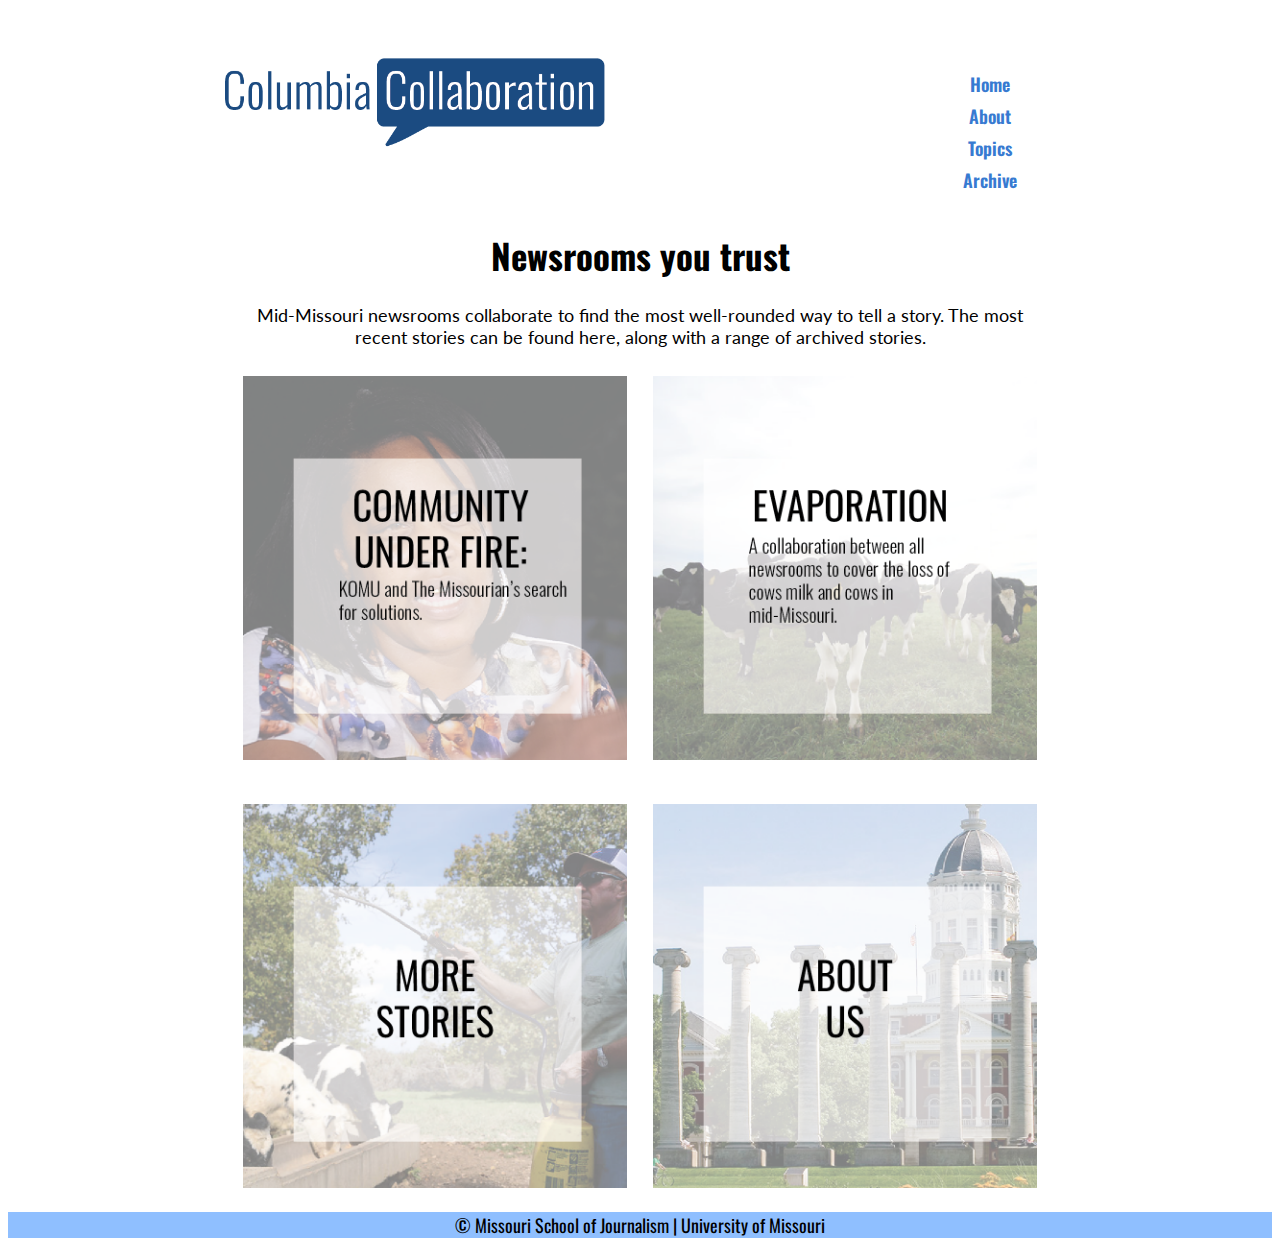
<file: index.html>
<!DOCTYPE html>

   <html>

     <head>

       <title>Home</title>

          <meta http-equiv="content-type" content="text/html;charset=utf-8" />
          <meta name="viewport" content="width=device-width, initial-scale=1.0">
          <link href="https://fonts.googleapis.com/css?family=Lato:400,700|Oswald:600&display=swap" rel="stylesheet">
          <link rel="stylesheet" type="text/css" href="style.css">
          <link rel="stylesheet" href="https://cdnjs.cloudflare.com/ajax/libs/font-awesome/4.7.0/css/font-awesome.min.css">
          <script src="https://code.jquery.com/jquery-1.12.0.min.js"></script>
          <script src="menu.js" type="text/javascript"></script>

    </head>

    <header>
          <img src="img/CClogo.png" alt="Columbia Collaboration Logo" width="300px" />
    </header>

    <body>

      <a class="menu-trigger" href="#">&#9776;</a>
                <ul id="nav">
                  <li><a href="index.html" target="_self">Home</a></li>
                  <li><a href="about.html" target="_self">About</a></li>
                  <li><a href="topics.html" target="_self">Topics</a></li>
                  <li><a href="archive.html" target="_self">Archive</a></li>
                </ul>
      <div id="container">
        <h1>Newsrooms you trust</h1>
        <div id="intro">
        <p>Mid-Missouri newsrooms collaborate to find the most well-rounded way to tell a story. The most recent stories can be found here, along with a range of archived stories.</p>
      </div>

        <div class="menucontainer">
        <p><a href="community_fire.html" target="_self"><img src="img/specialreport-01.png" alt="Guns in Missouri story information." width="100%"/></a></p>
        <p><a href="evaporation.html" target="_self"><img src="img/cowbox-01.png" alt="Evaporation story information." width="100%"/></a></p>
        <p><a href="topics.html" target="_self"><img src="img/morebox-01.png" alt="More stories." width="100%"/></a></p>
        <p><a href="about.html" target="_self"><img src="img/about-01.png" alt="Link to about information." width="100%"/></a></p>
        </div>

      </div>

    </body>

    <footer>
        <a>© Missouri School of Journalism | University of Missouri</a>
    </footer>

   </html>
</file>
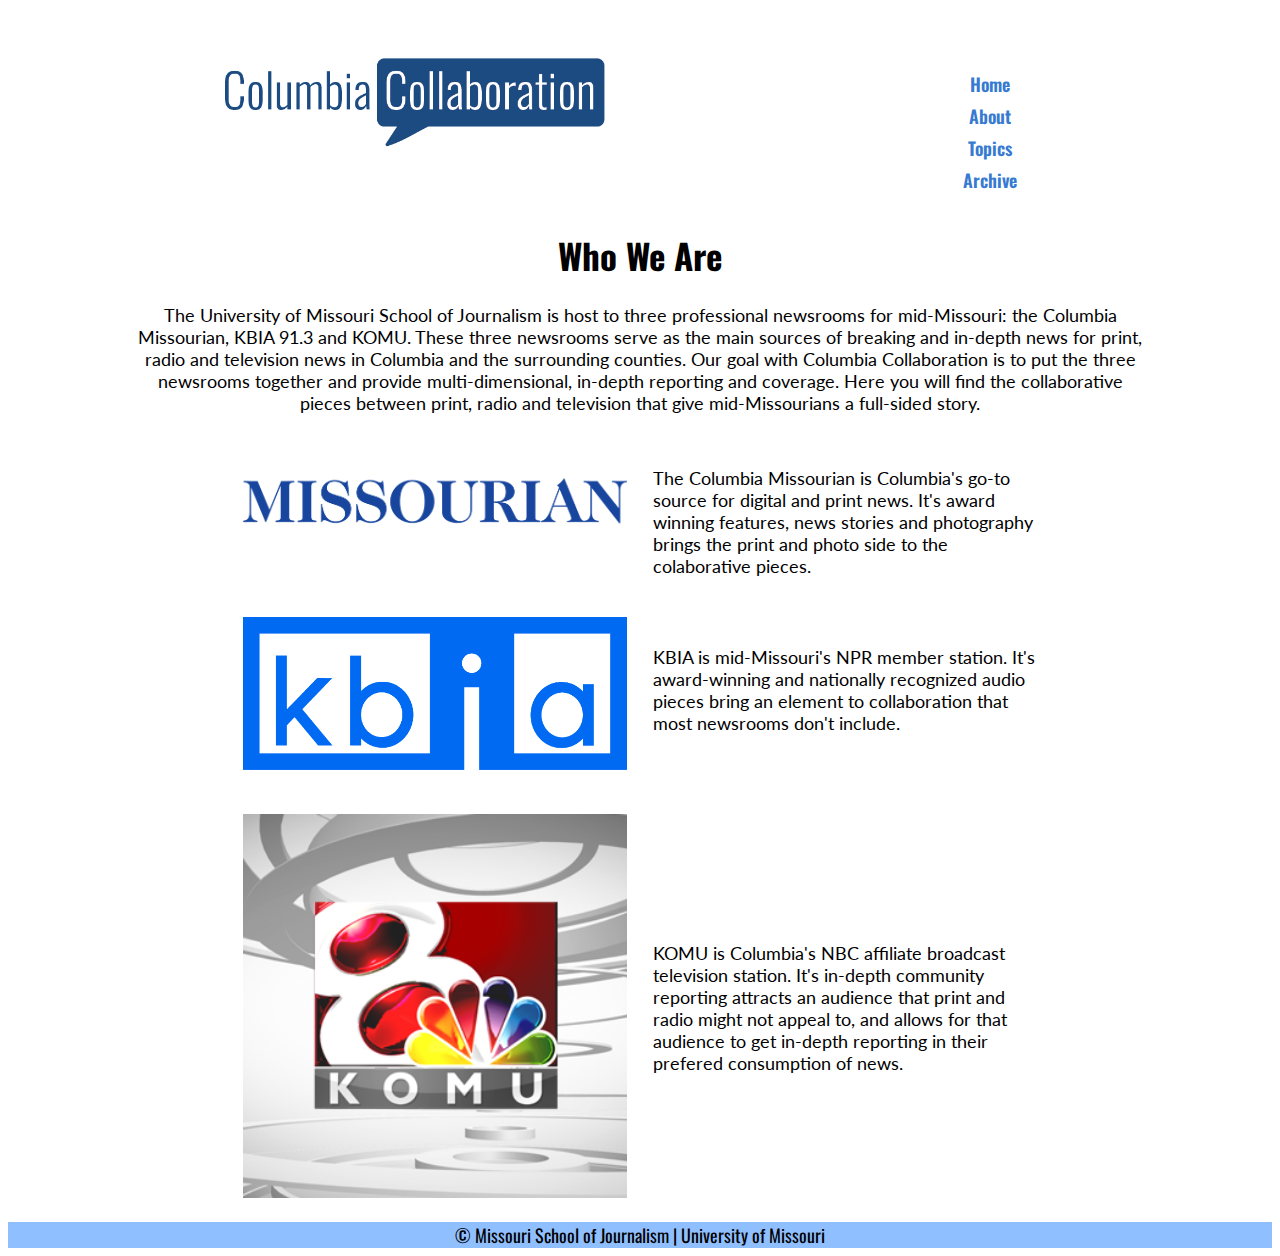
<file: about.html>
<!DOCTYPE html>

   <html>

     <head>

       <title>About</title>

          <meta http-equiv="content-type" content="text/html;charset=utf-8" />
          <meta name="viewport" content="width=device-width, initial-scale=1.0">
          <link href="https://fonts.googleapis.com/css?family=Lato:400,700|Oswald:600&display=swap" rel="stylesheet">
          <link rel="stylesheet" type="text/css" href="style.css">
          <link rel="stylesheet" href="https://cdnjs.cloudflare.com/ajax/libs/font-awesome/4.7.0/css/font-awesome.min.css">
          <script src="https://code.jquery.com/jquery-1.12.0.min.js"></script>
          <script src="menu.js" type="text/javascript"></script>
    </head>

    <header>
          <img src="img/CClogo.png" alt="Columbia Collaboration Logo" width="300px" />
    </header>

    <body>
      <a class="menu-trigger" href="#">&#9776;</a>
                <ul id="nav">
                  <li><a href="index.html" target="_self">Home</a></li>
                  <li><a href="about.html" target="_self">About</a></li>
                  <li><a href="topics.html" target="_self">Topics</a></li>
                  <li><a href="archive.html" target="_self">Archive</a></li>
                </ul>
        <div id="container">
        <h1>Who We Are</h1>
        <div id="intro2">
          <p>The University of Missouri School of Journalism is host to three professional newsrooms for mid-Missouri: the Columbia Missourian, KBIA 91.3 and KOMU. These three newsrooms serve as the main sources of breaking and in-depth news for print, radio and television news in Columbia and the surrounding counties. Our goal with Columbia Collaboration is to put the three newsrooms together and provide multi-dimensional, in-depth reporting and coverage. Here you will find the collaborative pieces between print, radio and television that give mid-Missourians a full-sided story.</p>
        </div>

        <div class="menucontainer">
        <p><a href="https://www.columbiamissourian.com/"><img src="img/missourian.png" alt="Missourian Home Page" width="100%"/></a></p>
          <p>The Columbia Missourian is Columbia's go-to source for digital and print news. It's award winning features, news stories and photography brings the print and photo side to the colaborative pieces.</p>
        <p><a href="https://www.kbia.org/"><img src="img/kbia.png" alt="KBIA Home Page" width="100%"/></a></p>
          <p>KBIA is mid-Missouri's NPR member station. It's award-winning and nationally recognized audio pieces bring an element to collaboration that most newsrooms don't include.</p>
        <p><a href="https://www.komu.com/home/"><img src="img/komu.png" alt="KOMU Home Page" width="100%"/></a></p>
          <p>KOMU is Columbia's NBC affiliate broadcast television station. It's in-depth community reporting attracts an audience that print and radio might not appeal to, and allows for that audience to get in-depth reporting in their prefered consumption of news.</p>
        </div>

      </div>
    </body>
    <footer>
    <a>© Missouri School of Journalism | University of Missouri</a>
    </footer>
   </html>
</file>
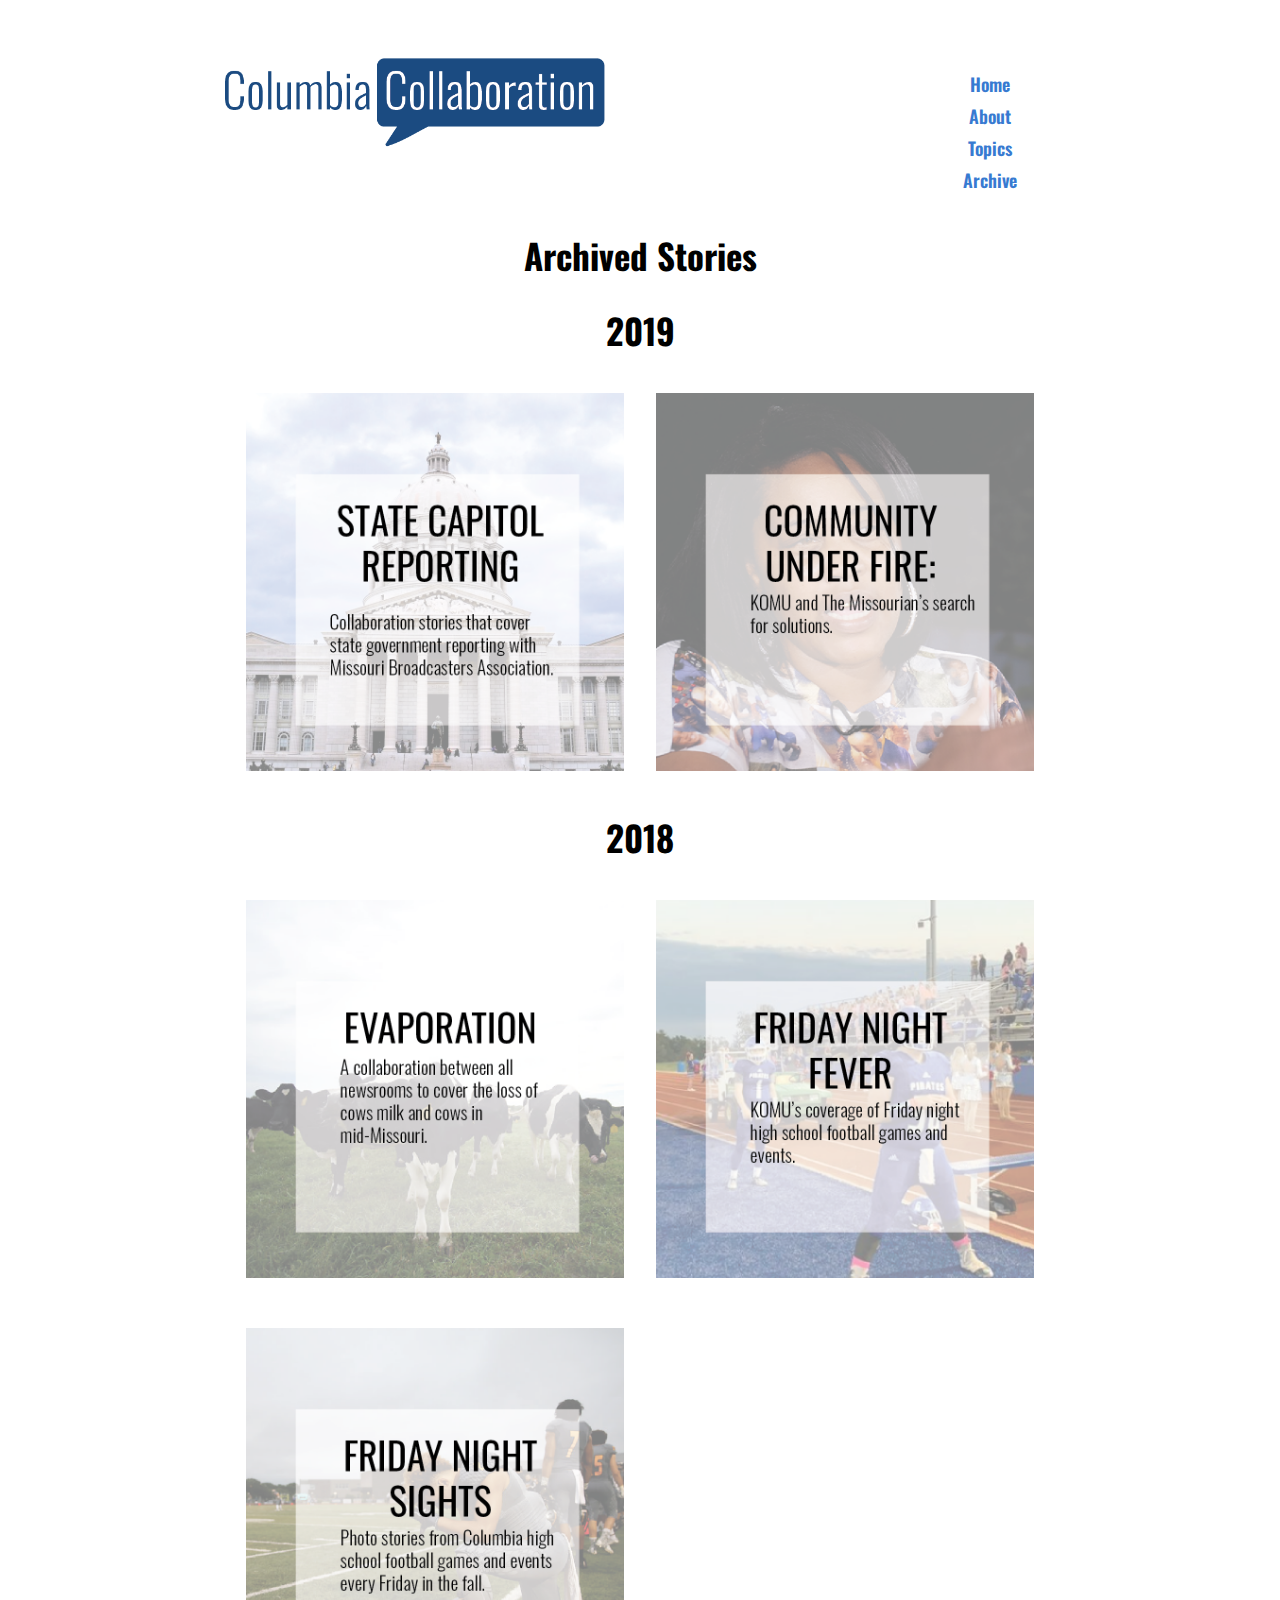
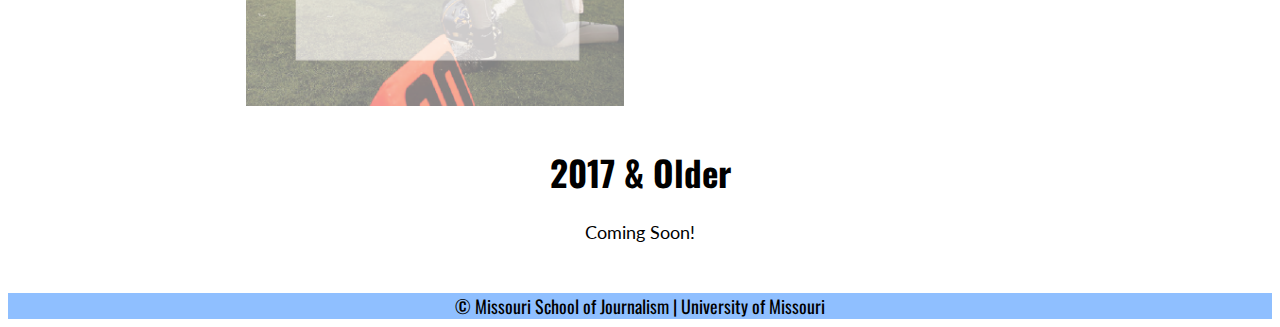
<file: archive.html>
<!DOCTYPE html>


   <html>

     <head>
          <title>Archive</title>

          <meta http-equiv="content-type" content="text/html;charset=utf-8" />
          <meta name="viewport" content="width=device-width, initial-scale=1.0">
          <link href="https://fonts.googleapis.com/css?family=Lato:400,700|Oswald:600&display=swap" rel="stylesheet">
          <link rel="stylesheet" type="text/css" href="style.css">
          <link rel="stylesheet" href="https://cdnjs.cloudflare.com/ajax/libs/font-awesome/4.7.0/css/font-awesome.min.css">
          <script src="https://code.jquery.com/jquery-1.12.0.min.js"></script>
          <script src="menu.js" type="text/javascript"></script>
    </head>

    <header>
          <img src="img/CClogo.png" alt="Columbia Collaboration Logo" width="300px" />
    </header>

<body>
  <a class="menu-trigger" href="#">&#9776;</a>
            <ul id="nav">
              <li><a href="index.html" target="_self">Home</a></li>
              <li><a href="about.html" target="_self">About</a></li>
              <li><a href="topics.html" target="_self">Topics</a></li>
              <li><a href="archive.html" target="_self">Archive</a></li>
            </ul>
<div id="container">
<div id="archives">
<h1>Archived Stories</h1>
<h1> 2019</h1>
  <div class="menucontainer">
    <p><a href="stategov.html"target="_self"><img src="img/capitol-01.png" alt="State Capitol Reporting information." width="100%"/></a></p>
    <p><a href="community_fire.html"target="_self"><img src="img/specialreport-01.png" alt="Guns in Missouri story information." width="100%"/></a></p>
  </div>
<h1> 2018</h1>
  <div class="menucontainer">
    <p><a href="evaporation.html"target="_self"><img src="img/cowbox-01.png" alt="Evaporation story information." width="100%"/></a></p>
    <p><a href="https://www.komu.com/friday-night-fever/"target="_self"><img src="img/FNF-01.png" alt="Friday Night Fever information." width="100%"/></a></p>
    <p><a href="https://www.columbiamissourian.com/visuals/photos/friday-night-sights/article_6b3a4fec-c78e-11e9-85f0-efa5745f877c.html"target="_self"><img src="img/FNS-01.png" alt="Friday Night Sights information." width="100%"/></a></p>

  </div>
  <h1> 2017 & Older</h1>
  <p>Coming Soon!</p>
  </br>

</div>

</div>
</body>
<footer>
<a>© Missouri School of Journalism | University of Missouri</a>
</footer>
   </html>
</file>
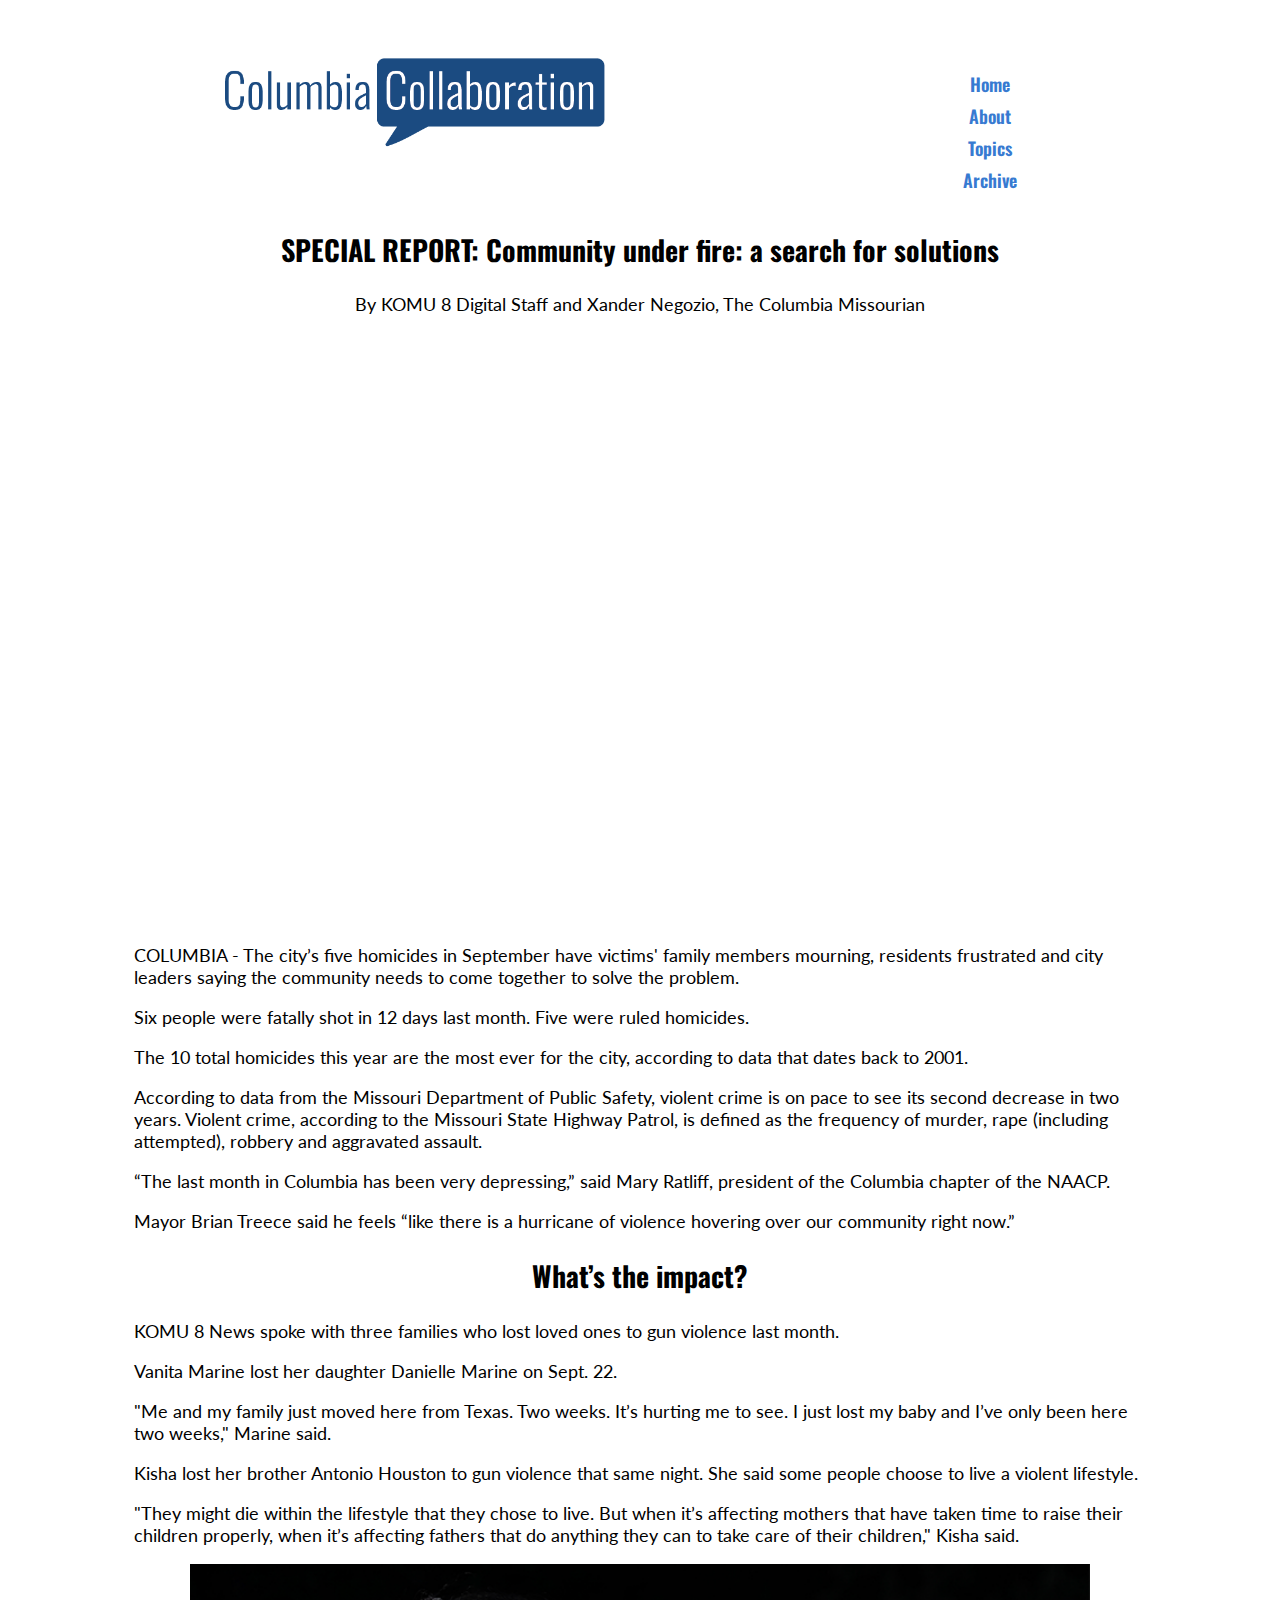
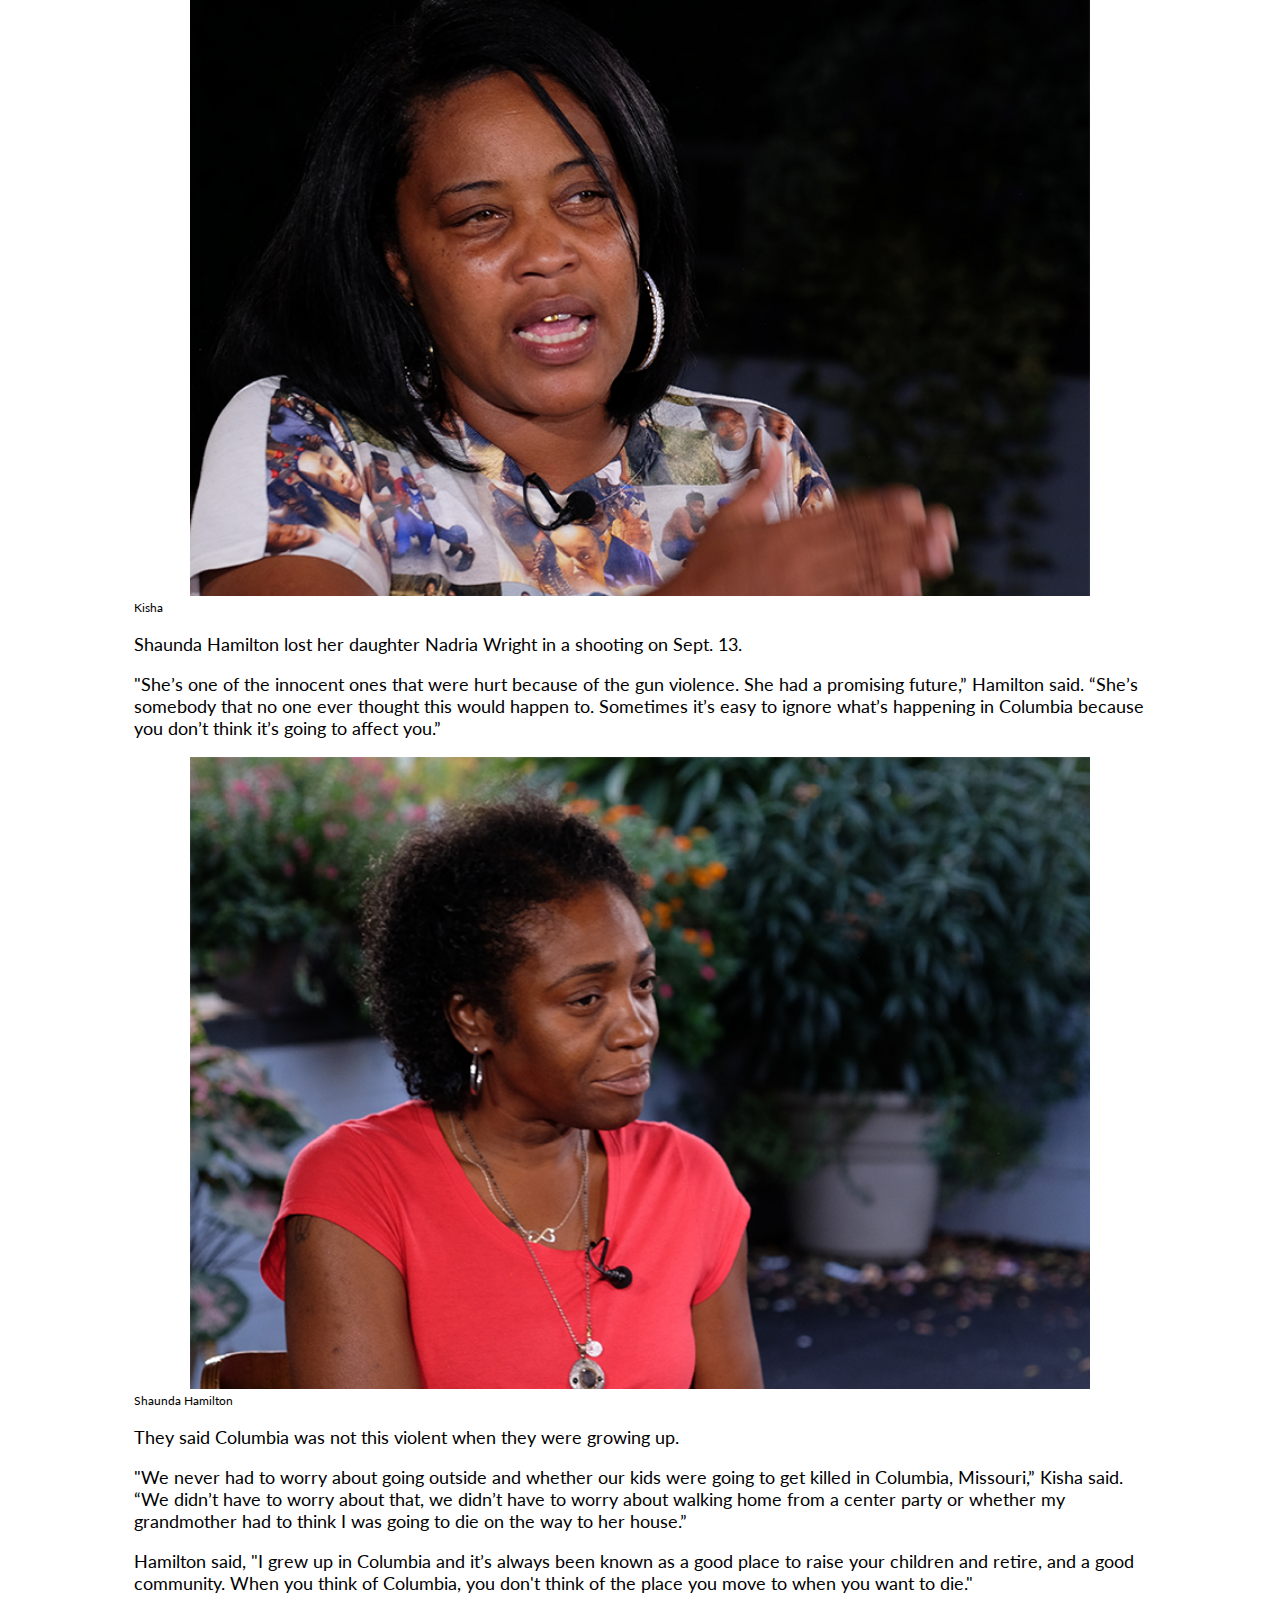
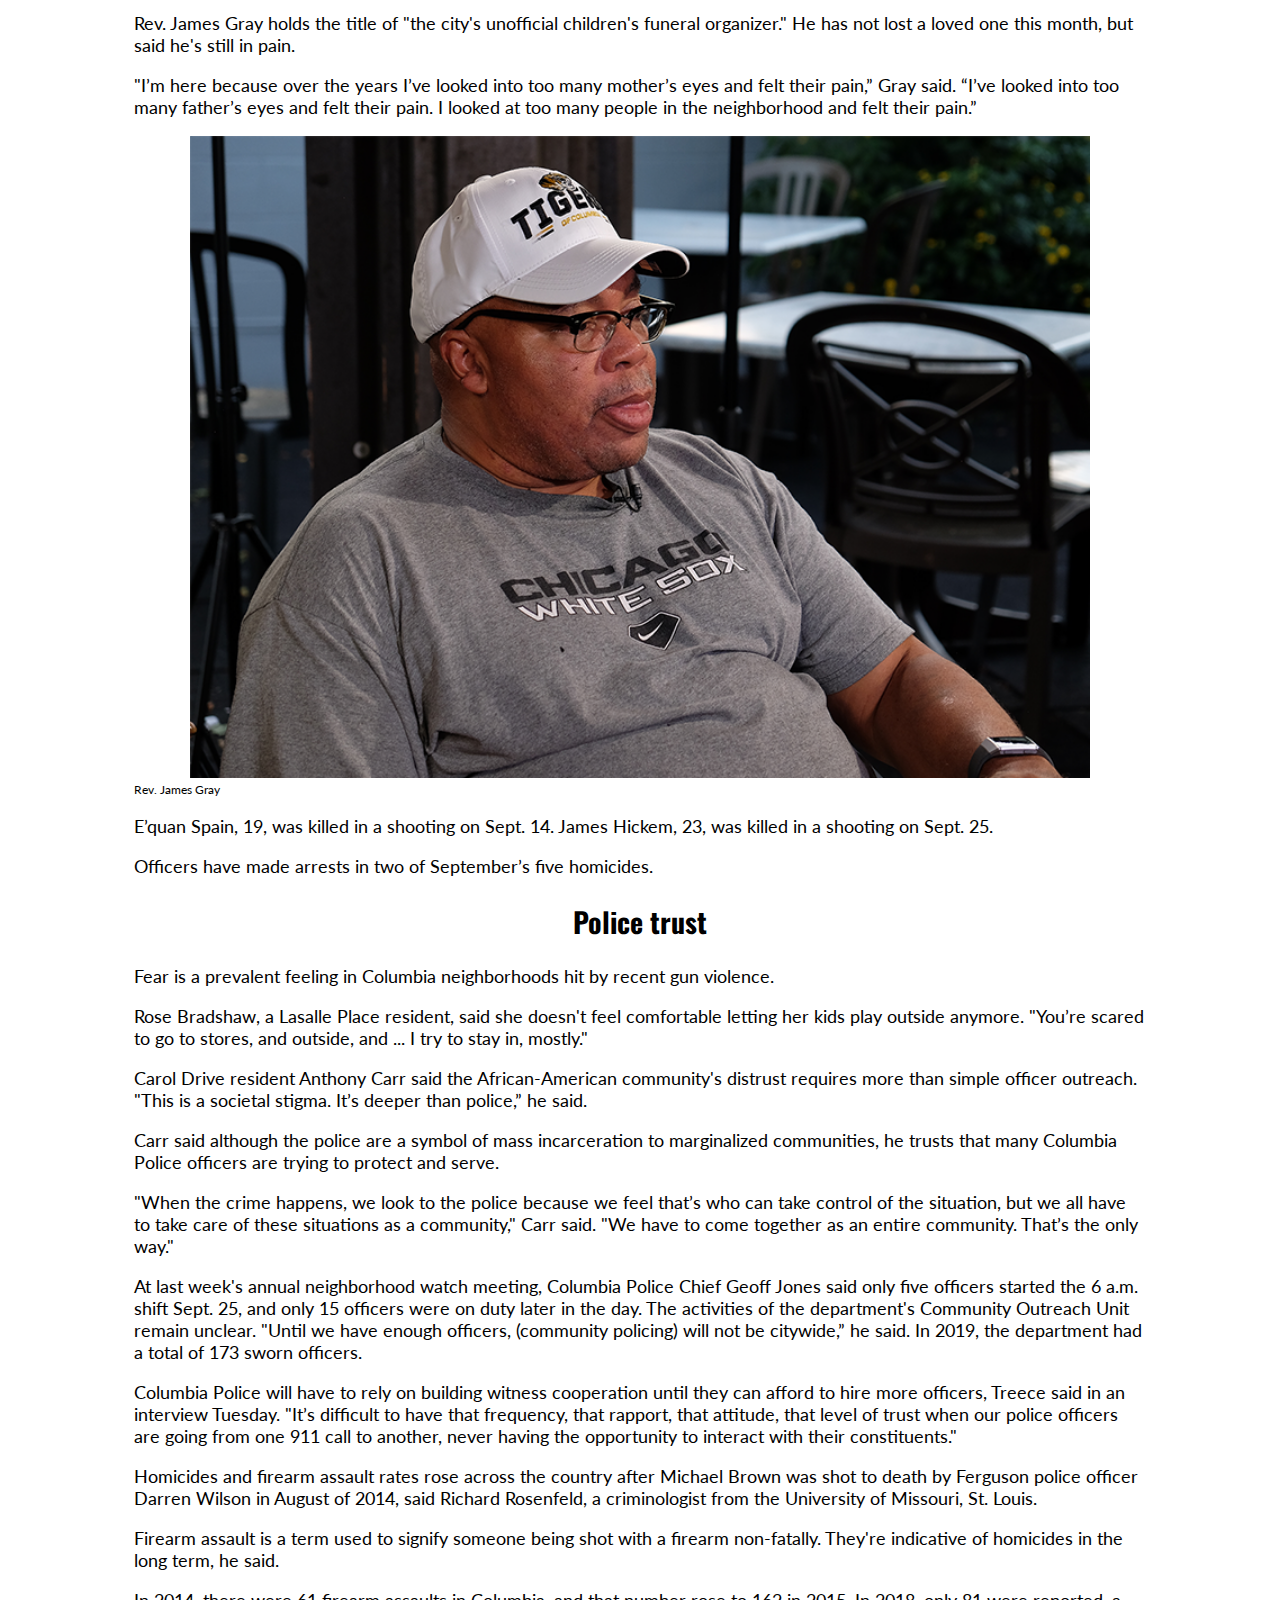
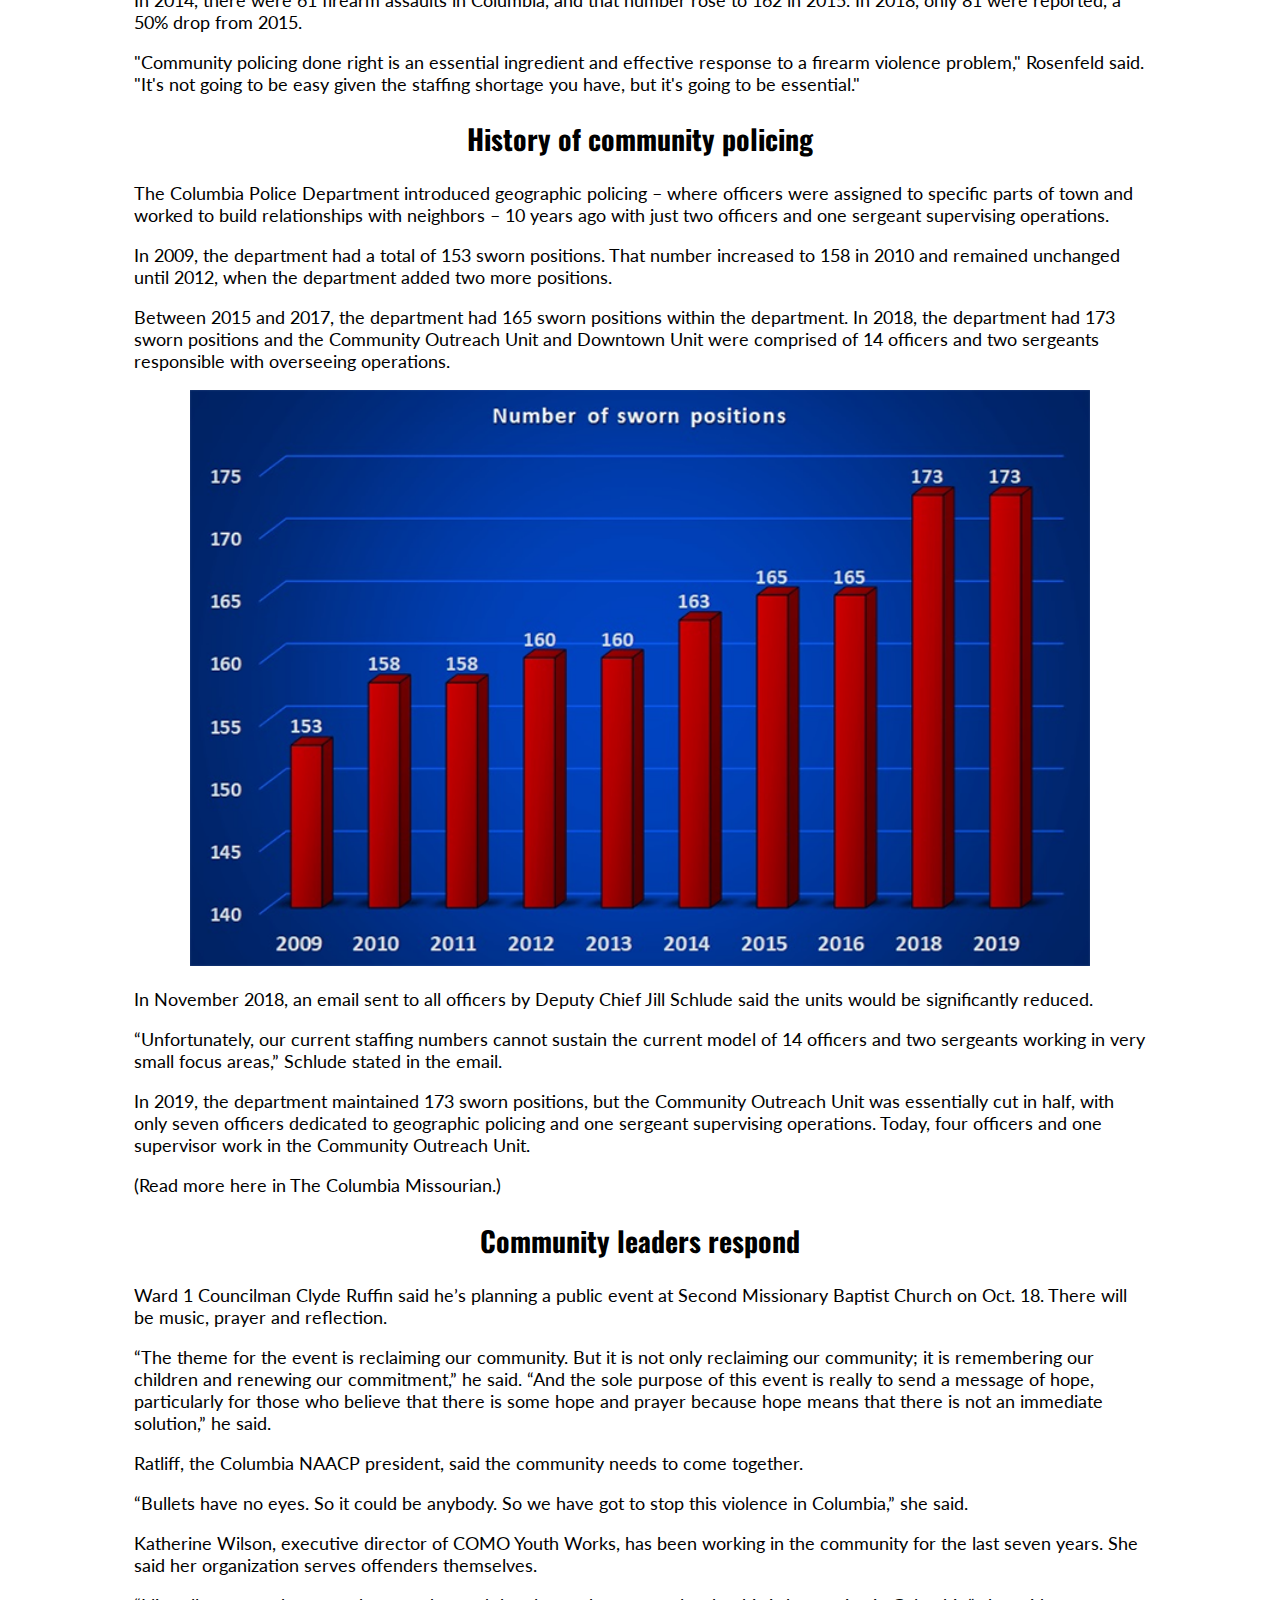
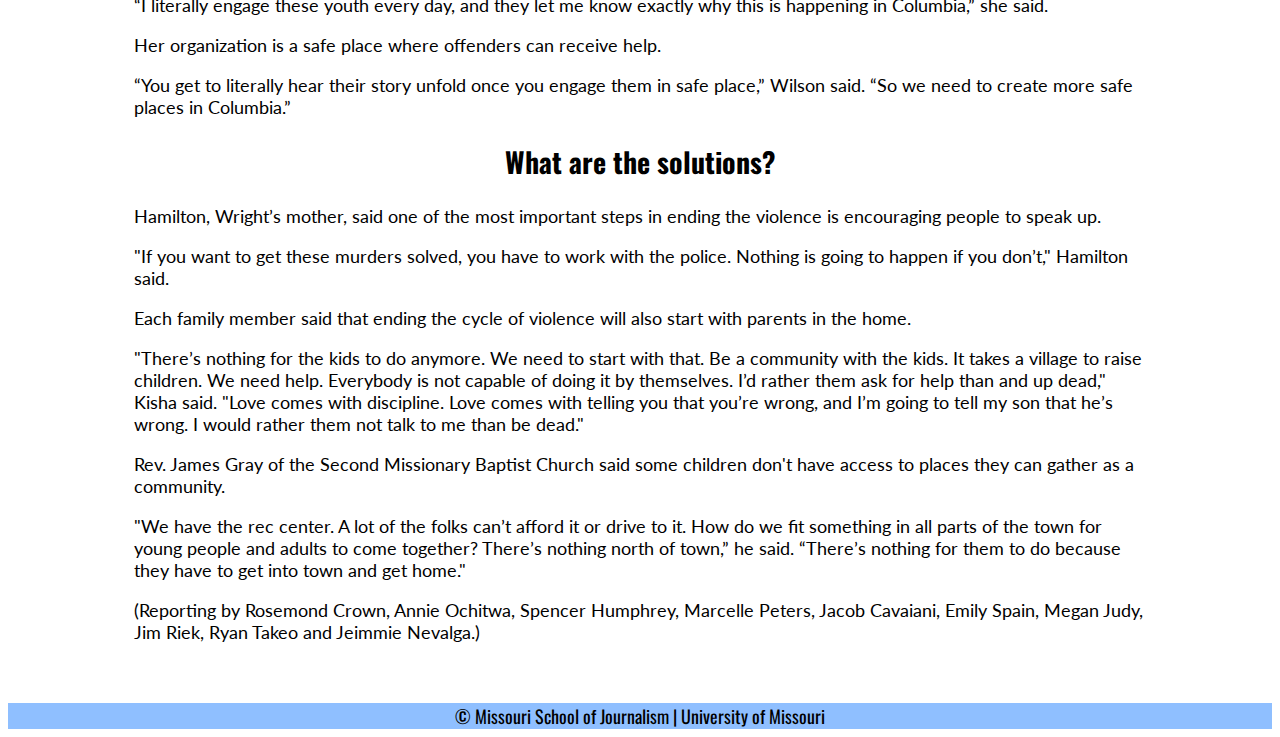
<file: community_fire.html>
<!DOCTYPE html>


   <html>

     <head>
          <title>Community Under Fire</title>

          <meta http-equiv="content-type" content="text/html;charset=utf-8" />
          <meta name="viewport" content="width=device-width, initial-scale=1.0">
          <link href="https://fonts.googleapis.com/css?family=Lato:400,700|Oswald:600&display=swap" rel="stylesheet">
          <link rel="stylesheet" type="text/css" href="style.css">
          <link rel="stylesheet" href="https://cdnjs.cloudflare.com/ajax/libs/font-awesome/4.7.0/css/font-awesome.min.css">
    </head>

    <header>
          <img src="img/CClogo.png" alt="Columbia Collaboration Logo" width="300px" />
    </header>

<body>
  <a class="menu-trigger" href="#">&#9776;</a>
            <ul id="nav">
              <li><a href="index.html" target="_self">Home</a></li>
              <li><a href="about.html" target="_self">About</a></li>
              <li><a href="topics.html" target="_self">Topics</a></li>
              <li><a href="archive.html" target="_self">Archive</a></li>
            </ul>
  <div id="container">
    <h2>SPECIAL REPORT: Community under fire: a search for solutions</h2>
    <div class= ".byline">
        <p>By KOMU 8 Digital Staff and Xander Negozio, The Columbia Missourian </p>
    </div>
<div class="video">
<div class="videoWrapper">
  <iframe src="https://www.komu.com/videoplayer/iframe_jw.cfm?video_id=55221" height="410" width="728" frameBorder="0" scrolling="auto" ></iframe>
</div>
</div>
<!--text-->
<div class="story">
<p> COLUMBIA - The city’s five homicides in September have victims' family members mourning, residents frustrated and city leaders saying the community needs to come together to solve the problem.</p>
<p> Six people were fatally shot in 12 days last month. Five were ruled homicides.</p>
<p>The 10 total homicides this year are the most ever for the city, according to data that dates back to 2001.</p>
<p> According to data from the Missouri Department of Public Safety, violent crime is on pace to see its second decrease in two years. Violent crime, according to the Missouri State Highway Patrol, is defined as the frequency of murder, rape (including attempted), robbery and aggravated assault.</p>
<p>“The last month in Columbia has been very depressing,” said Mary Ratliff, president of the Columbia chapter of the NAACP. </p>
<p> Mayor Brian Treece said he feels “like there is a hurricane of violence hovering over our community right now.”</p>
<h2>What’s the impact? </h2>
<p> KOMU 8 News spoke with three families who lost loved ones to gun violence last month. </p>
<p> Vanita Marine lost her daughter Danielle Marine on Sept. 22.</p>
<p>"Me and my family just moved here from Texas. Two weeks. It’s hurting me to see. I just lost my baby and I’ve only been here two weeks," Marine said. </p>
<p> Kisha lost her brother Antonio Houston to gun violence that same night. She said some people choose to live a violent lifestyle.</p>
<p> "They might die within the lifestyle that they chose to live. But when it’s affecting mothers that have taken time to raise their children properly, when it’s affecting fathers that do anything they can to take care of their children," Kisha said.</p>
<div class="photo">
  <img src="img/kisha.png" alt="Kisha" width="900px" height="600px" />
</div>
  <div class="caption">Kisha</div>
<p> Shaunda Hamilton lost her daughter Nadria Wright in a shooting on Sept. 13. </p>
<p> "She’s one of the innocent ones that were hurt because of the gun violence. She had a promising future,” Hamilton said. “She’s somebody that no one ever thought this would happen to. Sometimes it’s easy to ignore what’s happening in Columbia because you don’t think it’s going to affect you.”</p>
<div class="photo">
  <img src="img/shaunda_hamilton.png" alt="Shaunda Hamilton" width="900px" height="600px" />
</div>
  <div class="caption">Shaunda Hamilton</div>
<p> They said Columbia was not this violent when they were growing up.</p>
<p>"We never had to worry about going outside and whether our kids were going to get killed in Columbia, Missouri,” Kisha said. “We didn’t have to worry about that, we didn’t have to worry about walking home from a center party or whether my grandmother had to think I was going to die on the way to her house.” </p>
<p> Hamilton said, "I grew up in Columbia and it’s always been known as a good place to raise your children and retire, and a good community. When you think of Columbia, you don't think of the place you move to when you want to die."</p>
<p> Rev. James Gray holds the title of "the city's unofficial children's funeral organizer." He has not lost a loved one this month, but said he's still in pain.</p>
<p>"I’m here because over the years I’ve looked into too many mother’s eyes and felt their pain,” Gray said. “I’ve looked into too many father’s eyes and felt their pain. I looked at too many people in the neighborhood and felt their pain.” </p>
<div class="photo">
  <img src="img/rev_james_gray_resized.png" alt="Rev. James Gray" width="900px" height="600px" />
</div>
  <div class="caption">Rev. James Gray</div>
<p> E’quan Spain, 19, was killed in a shooting on Sept. 14. James Hickem, 23, was killed in a shooting on Sept. 25. </p>
<p>Officers have made arrests in two of September’s five homicides.</p>
<h2> Police trust </h2>
<p>Fear is a prevalent feeling in Columbia neighborhoods hit by recent gun violence.  </p>
<p> Rose Bradshaw, a Lasalle Place resident, said she doesn't feel comfortable letting her kids play outside anymore. "You’re scared to go to stores, and outside, and ... I try to stay in, mostly."</p>
<p>Carol Drive resident Anthony Carr said the African-American community's distrust requires more than simple officer outreach. "This is a societal stigma. It’s deeper than police,” he said. </p>
<p>Carr said although the police are a symbol of mass incarceration to marginalized communities, he trusts that many Columbia Police officers are trying to protect and serve. </p>
<p> "When the crime happens, we look to the police because we feel that’s who can take control of the situation, but we all have to take care of these situations as a community," Carr said. "We have to come together as an entire community. That’s the only way."</p>
<p> At last week's annual neighborhood watch meeting, Columbia Police Chief Geoff Jones said only five officers started the 6 a.m. shift Sept. 25, and only 15 officers were on duty later in the day. The activities of the department's Community Outreach Unit remain unclear. "Until we have enough officers, (community policing) will not be citywide,” he said. In 2019, the department had a total of 173 sworn officers.</p>
<p> Columbia Police will have to rely on building witness cooperation until they can afford to hire more officers, Treece said in an interview Tuesday. "It’s difficult to have that frequency, that rapport, that attitude, that level of trust when our police officers are going from one 911 call to another, never having the opportunity to interact with their constituents."</p>
<p> Homicides and firearm assault rates rose across the country after Michael Brown was shot to death by Ferguson police officer Darren Wilson in August of 2014, said Richard Rosenfeld, a criminologist from the University of Missouri, St. Louis.</p>
<p> Firearm assault is a term used to signify someone being shot with a firearm non-fatally. They're indicative of homicides in the long term, he said.</p>
<p>In 2014, there were 61 firearm assaults in Columbia, and that number rose to 162 in 2015. In 2018, only 81 were reported, a 50% drop from 2015. </p>
<p>"Community policing done right is an essential ingredient and effective response to a firearm violence problem," Rosenfeld said. "It's not going to be easy given the staffing shortage you have, but it's going to be essential."    </p>
<h2>History of community policing </h2>
<p> The Columbia Police Department introduced geographic policing – where officers were assigned to specific parts of town and worked to build relationships with neighbors – 10 years ago with just two officers and one sergeant supervising operations. </p>
<p> In 2009, the department had a total of 153 sworn positions. That number increased to 158 in 2010 and remained unchanged until 2012, when the department added two more positions. </p>
<p> Between 2015 and 2017, the department had 165 sworn positions within the department. In 2018, the department had 173 sworn positions and the Community Outreach Unit and Downtown Unit were comprised of 14 officers and two sergeants responsible with overseeing operations.</p>
<div class="photo">
  <img src="img/cpd_sworn_officers_retry.png" alt="a graph showing the increase in sworn-in CPD officers" width="900px" height="600px" />
</div>
<p> In November 2018, an email sent to all officers by Deputy Chief Jill Schlude said the units would be significantly reduced.</p>
<p>“Unfortunately, our current staffing numbers cannot sustain the current model of 14 officers and two sergeants working in very small focus areas,” Schlude stated in the email. </p>
<p>In 2019, the department maintained 173 sworn positions, but the Community Outreach Unit was essentially cut in half, with only seven officers dedicated to geographic policing and one sergeant supervising operations. Today, four officers and one supervisor work in the Community Outreach Unit.  </p>
<p> (Read more here in The Columbia Missourian.) </p>
<h2> Community leaders respond</h2>
<p> Ward 1 Councilman Clyde Ruffin said he’s planning a public event at Second Missionary Baptist Church on Oct. 18. There will be music, prayer and reflection.</p>
<p>“The theme for the event is reclaiming our community. But it is not only reclaiming our community; it is remembering our children and renewing our commitment,” he said. “And the sole purpose of this event is really to send a message of hope, particularly for those who believe that there is some hope and prayer because hope means that there is not an immediate solution,” he said. </p>
<p>Ratliff, the Columbia NAACP president, said the community needs to come together. </p>
<p> “Bullets have no eyes. So it could be anybody. So we have got to stop this violence in Columbia,” she said.</p>
<p> Katherine Wilson, executive director of COMO Youth Works, has been working in the community for the last seven years. She said her organization serves offenders themselves.</p>
<p> “I literally engage these youth every day, and they let me know exactly why this is happening in Columbia,” she said. </p>
<p> Her organization is a safe place where offenders can receive help.</p>
<p>“You get to literally hear their story unfold once you engage them in safe place,” Wilson said. “So we need to create more safe places in Columbia.” </p>
<h2>What are the solutions?</h2>
<p> Hamilton, Wright’s mother, said one of the most important steps in ending the violence is encouraging people to speak up.</p>
<p> "If you want to get these murders solved, you have to work with the police. Nothing is going to happen if you don’t," Hamilton said.</p>
<p> Each family member said that ending the cycle of violence will also start with parents in the home.</p>
<p> "There’s nothing for the kids to do anymore. We need to start with that. Be a community with the kids. It takes a village to raise children. We need help. Everybody is not capable of doing it by themselves. I’d rather them ask for help than and up dead," Kisha said. "Love comes with discipline. Love comes with telling you that you’re wrong, and I’m going to tell my son that he’s wrong. I would rather them not talk to me than be dead."</p>
<p>Rev. James Gray of the Second Missionary Baptist Church said some children don't have access to places they can gather as a community.  </p>
<p> "We have the rec center. A lot of the folks can’t afford it or drive to it. How do we fit something in all parts of the town for young people and adults to come together? There’s nothing north of town,” he said. “There’s nothing for them to do because they have to get into town and get home."</p>
<p> (Reporting by Rosemond Crown, Annie Ochitwa, Spencer Humphrey, Marcelle Peters, Jacob Cavaiani, Emily Spain, Megan Judy, Jim Riek, Ryan Takeo and Jeimmie Nevalga.) </p>
</div> <!--text end-->
</div>
</body>
<footer>
<a>© Missouri School of Journalism | University of Missouri</a>
</footer>
</html>
</file>
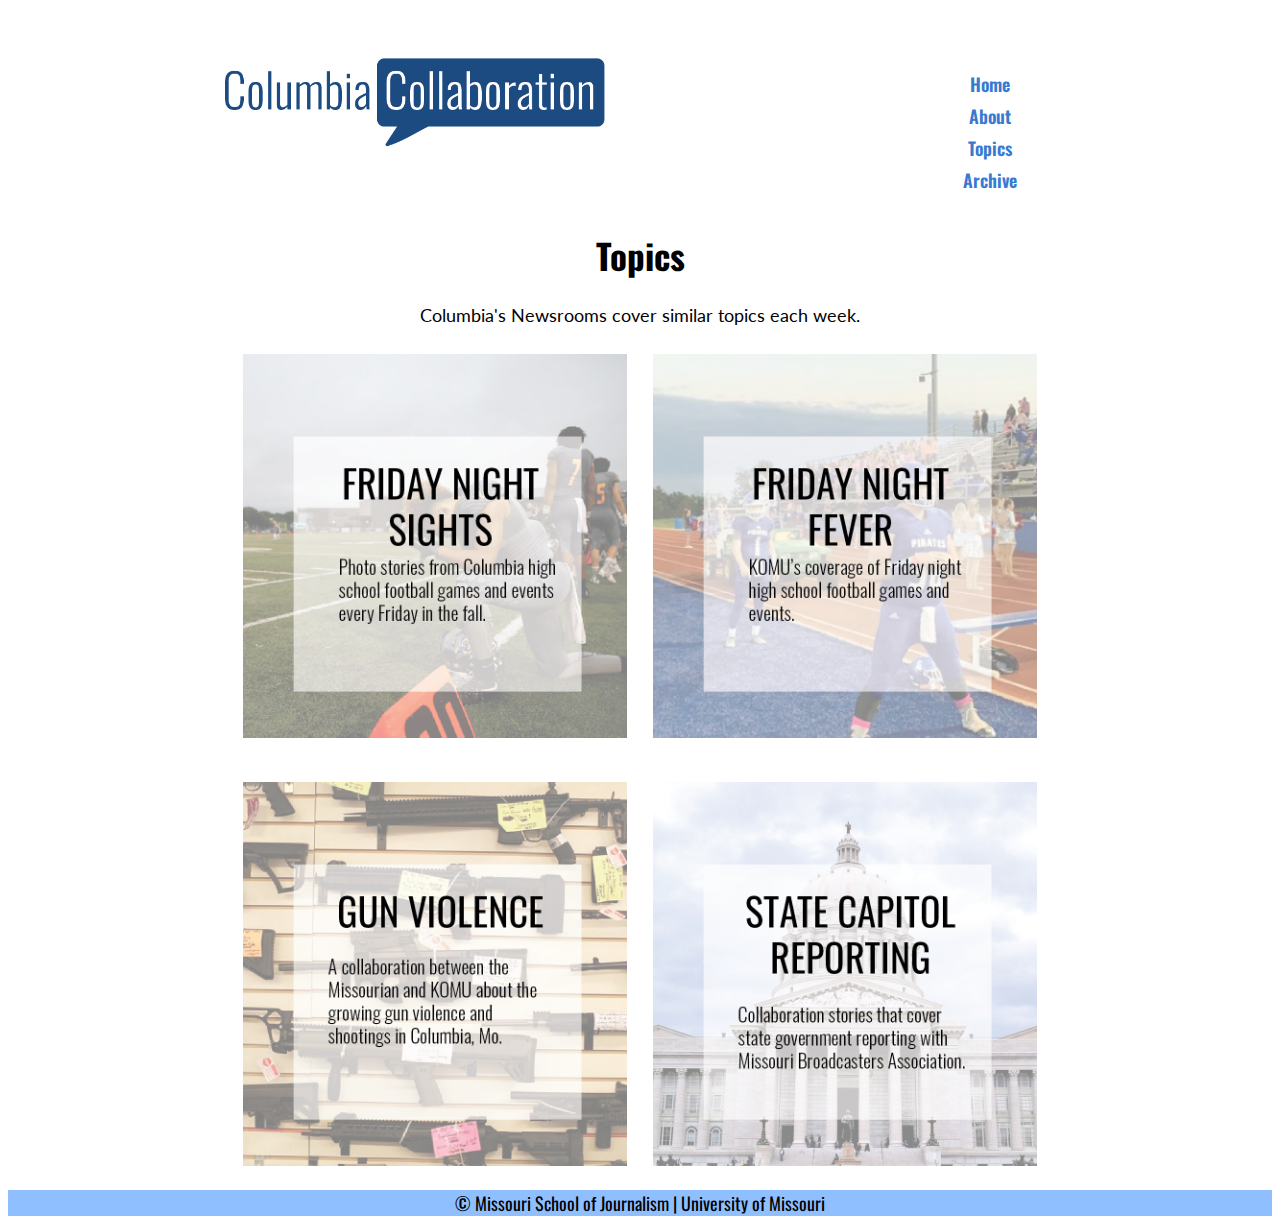
<file: topics.html>
<!DOCTYPE html>

   <html>

     <head>

       <title>Topics</title>

          <meta http-equiv="content-type" content="text/html;charset=utf-8" />
          <meta name="viewport" content="width=device-width, initial-scale=1.0">
          <link href="https://fonts.googleapis.com/css?family=Lato:400,700|Oswald:600&display=swap" rel="stylesheet">
          <link rel="stylesheet" type="text/css" href="style.css">
          <link rel="stylesheet" href="https://cdnjs.cloudflare.com/ajax/libs/font-awesome/4.7.0/css/font-awesome.min.css">
          <script src="https://code.jquery.com/jquery-1.12.0.min.js"></script>
          <script src="menu.js" type="text/javascript"></script>
    </head>

    <header>
          <img src="img/CClogo.png" alt="Columbia Collaboration Logo" width="300px" />
    </header>

    <body>
      <a class="menu-trigger" href="#">&#9776;</a>
                <ul id="nav">
                  <li><a href="index.html" target="_self">Home</a></li>
                  <li><a href="about.html" target="_self">About</a></li>
                  <li><a href="topics.html" target="_self">Topics</a></li>
                  <li><a href="archive.html" target="_self">Archive</a></li>
                </ul>
        <div id="container">
          <h1>Topics</h1>
          <p>Columbia's Newsrooms cover similar topics each week.</p>

          <div class="menucontainer">
          <p><a href="https://www.columbiamissourian.com/visuals/photos/friday-night-sights/article_6b3a4fec-c78e-11e9-85f0-efa5745f877c.html" target="_blank"><img src="img/FNS-01.png" alt="Friday Night Sights at the Missourian." width="100%"/></a></p>
          <p><a href="https://www.komu.com/friday-night-fever/" target="_blank"><img src="img/FNF-01.png" alt="Friday Night Fever at KOMU." width="100%"/></a></p>
          <p><a href="guns.html" target="_self"><img src="img/gunsbox-01.png" alt="Guns in Missouri story information." width="100%"/></a></p>
          <p><a href="stategov.html" target="_self"><img src="img/capitol-01.png" alt="The collaboration stories on state government reporting." width="100%"/></a></p>
          </div>
        </div>
      </body>
      <footer>
        <a>© Missouri School of Journalism | University of Missouri</a>
      </footer>
      </html>
</file>
<file: style.css>
/*mobile size*/
    h1{
      font-size: 35px;
      font-family: 'Oswald', sans-serif;
    }
    h2{
      font-size: 28px;
      font-family: 'Oswald', sans-serif;
      font-weight: 700;
      color: black;
      display: flex;
      justify-content: center;
    }

    p{
      font-size: 18px;
      font-family: 'Lato', sans-serif;
    }

    body{
      font-size: 18px;
      font-family: 'Lato', sans-serif;
      text-align: center;
    }

    header {
      display: flex;
    }

/* style for header img deleted*/

    .byline {
      color:black;
      font-weight: 400;
      font-size: 20px;
      text-align: center;
    }

    .story{
      color:black;
      font-weight: 400;
      font-size: 20px;
      text-align: left;
      margin: 50px auto;
    }

    .caption{
      font-size: 12px;
      text-align: left;
      color:black;
    }

    .photo{
      text-align: center;
    }

    .video{
      position: relative;
      padding-bottom: 30px;
      margin: 0 auto;
      height: auto;
      max-width: 900px;
    }

    /*responsive videoWrapper*/
    .video iframe {
      display: block;
      margin: auto;
      padding-bottom: 3em;
    }
    .videoWrapper {
        position: inherit;
        padding-bottom: 56.25%; /* 16:9 */
        padding-top: 25px;
        height: 0;
      }
      .videoWrapper iframe {
        position:absolute;
        top: 0;
        left: 0;
        width: 100%;
        height: 100%;
      }
    /*responsive videoWrapper*/
    .audio{
      width: 100%;
      margin-bottom: 20px;
    }
    .photo img {
      width: 100%;
      height:auto;
      margin: 0 auto;
      max-width: 900px;
    }
    .menucontainer p {
      /* width: 45%; */
      margin: 10px 3px;
      min-height: 100px;
      text-align: left;
    }
    .menucontainer{
      align-items: center;
      margin-top: 15px;
    }
    #container{
      width: 80%;
      margin: auto;
      text-align: center;
      display: inline-block;
      align-items: center;
      padding: 10px 0;
    }
    #nav {
      list-style-type: none;
      display: flex;
      flex-direction: column;
      flex-flow: row wrap;
    }
    #nav li {
      font-size:18px;
      /* border-bottom: 2px solid white; */
      font-family: 'Oswald', sans-serif;
      width: 50%;
      margin: 0 auto;
    }
    #nav a {
      display: block;
      padding: 3px;
      color: #377ad1;
      background-color: none;
      /* color: black;
      background-color: #8fbfff; */
      font-weight: 600;
      text-align: center;
      text-decoration: none;
    }
    #nav a:hover{
      /* color: white;
      background-color: #377ad1; */
      color: #8fbfff;
    }
    #stories{
      text-align: center;
      display: block;
      margin:0 10%;
      position: relative;
      top: inherit;
    }
    .menucontainer{
      display: flex;
      flex-flow: row wrap;
      margin-left: auto;
      margin-right: auto;
      width: 90%;
    }
    footer{
      display: block;
      background-color: #8fbfff;
      font-family: 'Oswald', sans-serif;
      width: 100%;
    }
    #archives{
      text-align: center;
    }
    #archives ul li{
      font-size:16px;
      border-bottom: 2px solid white;
      font-family: 'Lato', sans-serif;
      align-items: center;
    }
    #archives ul {
        padding:0;
        list-style-type: none;
        display: flex;
        flex-direction: column;
        overflow: hidden;
        text-align: center;
        margin: 0 auto;
      }

      #archives a {
        display: block;
        padding: 3px;
        color: black;
        background-color: white;
        font-weight: 600;
        text-align: left;
        text-decoration: none;}

    .gun_examples{
      list-style-type: none;
      text-decoration: none;
    }
    .gov_examples{
      list-style-type: none;
      text-decoration: none;
    }
    #container2{
      margin: 10px auto;
      padding-top: 10px;
    }
    #intro{
      max-width: 800px;
      margin: 0 auto;
    }
    #intro2{
      padding-bottom: 10px;
    }

    /*mobile size*/
    @media screen and (max-width:598px){
    p {
      font-size: .75em;
    }
    #container{
      margin: auto;
      text-align:center;
    }

    .story{
      margin: auto;
      text-align: left;
      display: inherit;
        }

    .menu-trigger{
          display: block;
          position: absolute;
          left: 40px;
          color: #377ad1;
          text-decoration: none;
          font-size: 1.2em;
        }
    footer a {
      padding: 2px 10px;
      width: 80%;
      font-size: 0.7em;
      text-align: center;
    }
    #nav{
      display: none;
      padding: 10px 0 0 0;
      margin: 10 auto 0 auto;
    }
    #nav li{
      padding: 0;
    }

/* styles for header and header img adjusted */
    header{
      max-width: 340px;
      margin: 0 auto;
    }
    header img{
      width: 100%;
    }
  }


    /*desktop size*/
    @media screen and (min-width:600px){

      #nav{
        flex-flow: row wrap;
        /* align-items: space-around; */
        display: flex;
        position: absolute;
        top: 50px;
        right: 0;
        width: 50%;
      }
      #nav li{
        padding-left: 60px;
      }
      header img{
        width: 400px;
        padding-left: 30px;
        padding-right: 50px;
      }
      footer a {
        padding: 2px 10px;
        width: 80%;
        font-size: 1em;
        text-align: right;
      }
    .story{
      color:black;
      font-weight: 400;
      font-size: 20px;
    }
    .menucontainer{
        display: grid;
        max-width: 800px;
        grid-template-columns: repeat(2,1fr);
        align-content: center;
        grid-gap: 20px;
      }
    .menu-trigger{
            display: none;
          }
    }

    @media screen and (min-width:700px){
      header img {
        width: 500px;
        padding-left: 50px;
        padding-right: 50px;
      }
    }

    @media screen and (min-width:1200px){
      header img {
        padding-left: 150px;
      }
    }
</file>
